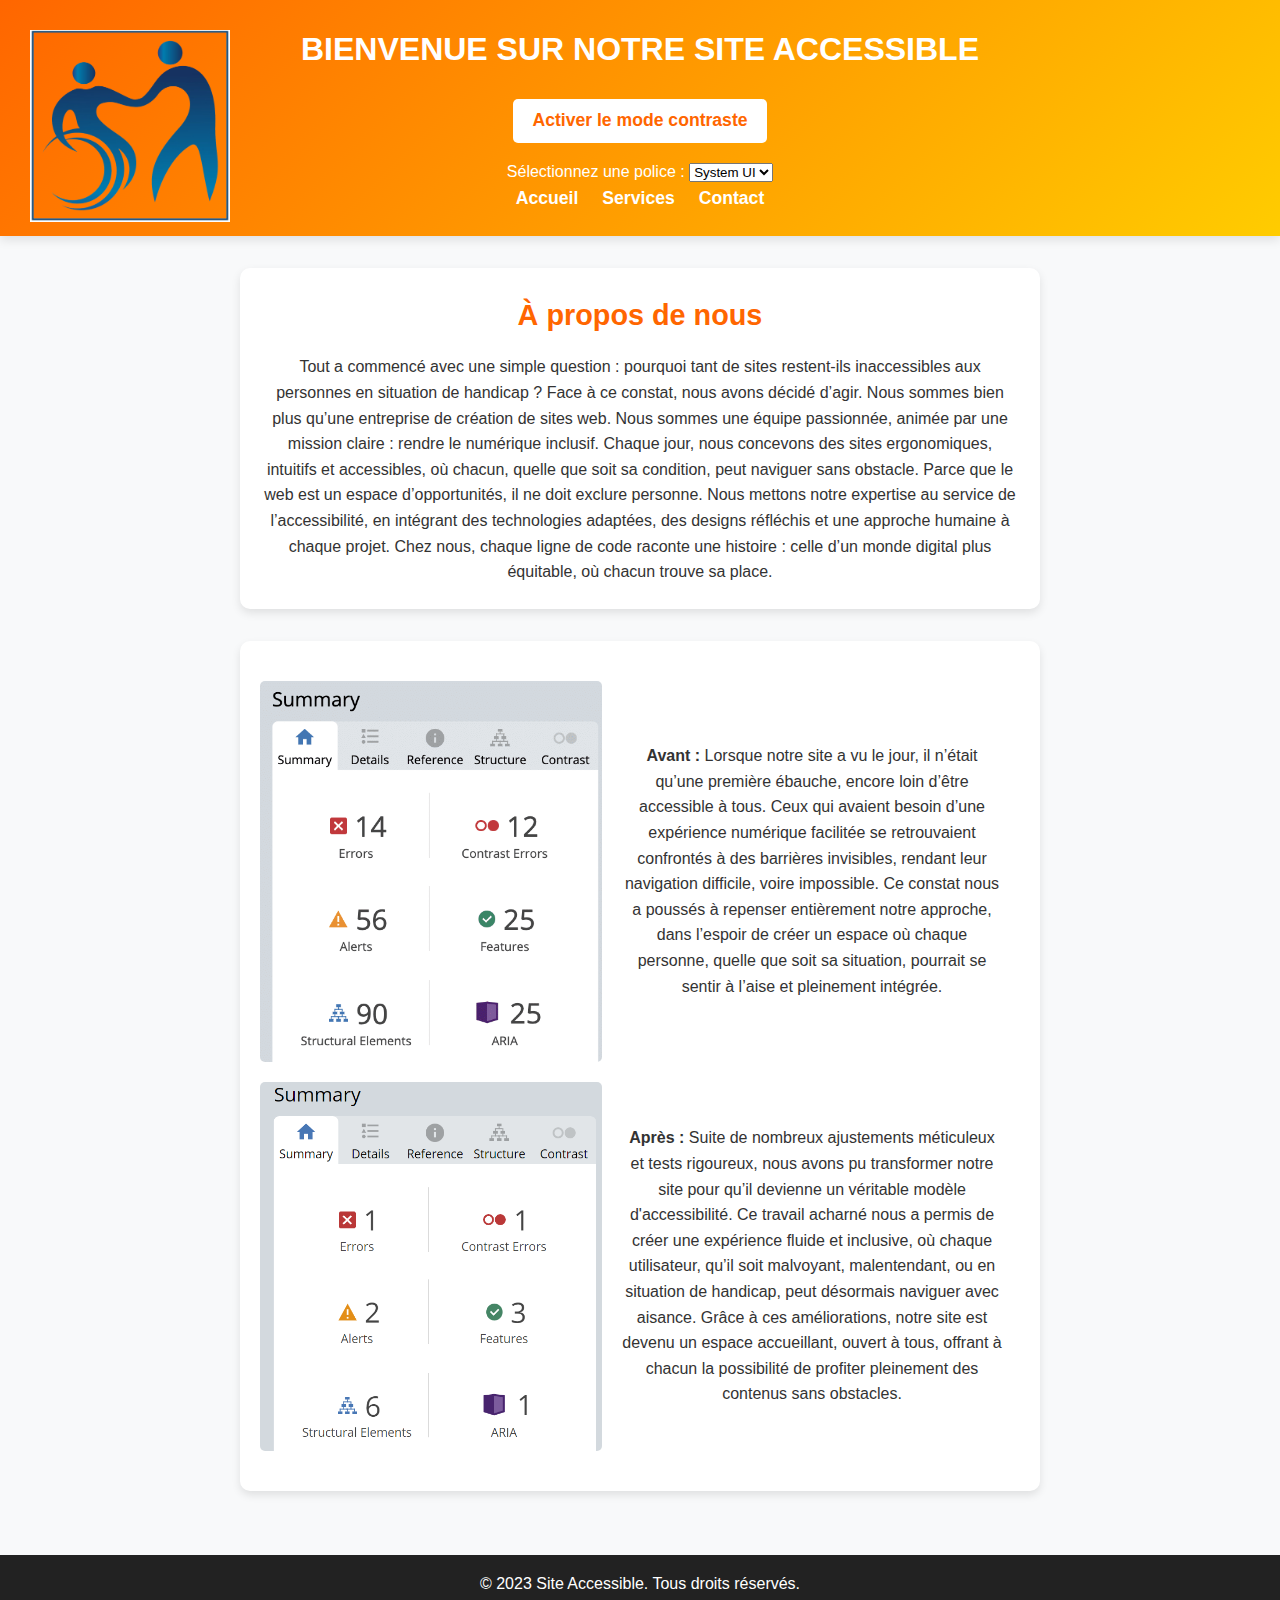
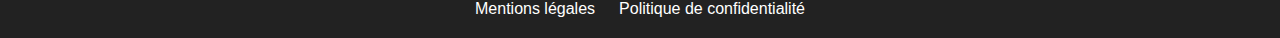
<file: Index.html>
<!DOCTYPE html>
<html lang="fr">
<head>
    <meta charset="UTF-8">
    <meta name="viewport" content="width=device-width, initial-scale=1.0">
    <title>Accueil | Site Accessible</title>
    <link rel="stylesheet" href="styles.css">
</head>
<body>
    <a href="#main-content" class="skip-link">Aller au contenu principal</a>

    <header role="banner">
        <h1>Bienvenue sur notre site accessible</h1>
        
        <!-- Conteneur pour centrer les éléments -->
        <div class="button-container">
            <!-- Bouton pour activer/désactiver le mode contraste -->
            <button id="toggle-contrast" aria-label="Activer/désactiver le mode contraste élevé">Activer le mode contraste</button>

            <!-- Sélecteur de police -->
            <div class="font-selector-container">
                <label for="font-selector">Sélectionnez une police :</label>
                <select id="font-selector">
                    <option value="system-ui">System UI</option>
                    <option value="Arial">Arial</option>
                    <option value="Verdana">Verdana</option>
                    <option value="Tahoma">Tahoma</option>
                </select>
            </div>
        </div>
        <img src="Handicap_Logo.png" alt="Logo_Handi" id="Logo_Handi">
        <nav role="navigation" aria-label="Menu principal">
            <ul>
                <li><a href="index.html">Accueil</a></li>
                <li><a href="services.html">Services</a></li>
                <li><a href="contact.html">Contact</a></li>
            </ul>
        </nav>
    </header>

    <main id="main-content" role="main">
        <section>
            <h2>À propos de nous</h2>
            <p>Tout a commencé avec une simple question : pourquoi tant de sites restent-ils inaccessibles aux personnes en situation de handicap ? Face à ce constat, nous avons décidé d’agir.

                Nous sommes bien plus qu’une entreprise de création de sites web. Nous sommes une équipe passionnée, animée par une mission claire : rendre le numérique inclusif. Chaque jour, nous concevons des sites ergonomiques, intuitifs et accessibles, où chacun, quelle que soit sa condition, peut naviguer sans obstacle.
                
                Parce que le web est un espace d’opportunités, il ne doit exclure personne. Nous mettons notre expertise au service de l’accessibilité, en intégrant des technologies adaptées, des designs réfléchis et une approche humaine à chaque projet.
                
                Chez nous, chaque ligne de code raconte une histoire : celle d’un monde digital plus équitable, où chacun trouve sa place.</p>
        </section>
        <div id="backgr">
            <!-- Avant amélioration d'accessibilité -->
            <div class="about-image-before">
                <img src="Screen-Shot-2021-09-07-at-9.13.49-AM.png" alt="Ancienne version du site avant les améliorations d'accessibilité" class="about-image" id="about-image-bef">
                <p><strong>Avant :</strong> Lorsque notre site a vu le jour, il n’était qu’une première ébauche, encore loin d’être accessible à tous. Ceux qui avaient besoin d’une expérience numérique facilitée se retrouvaient confrontés à des barrières invisibles, rendant leur navigation difficile, voire impossible. Ce constat nous a poussés à repenser entièrement notre approche, dans l’espoir de créer un espace où chaque personne, quelle que soit sa situation, pourrait se sentir à l’aise et pleinement intégrée.</p>
            </div>
        
            <!-- Après amélioration d'accessibilité -->
            <div class="about-image-after">
                <img src="wave-tips-simple.png" alt="Site amélioré après les changements d'accessibilité" class="about-image" id="about-image-af">
                <p><strong>Après :</strong> Suite de nombreux ajustements méticuleux et tests rigoureux, nous avons pu transformer notre site pour qu’il devienne un véritable modèle d'accessibilité. Ce travail acharné nous a permis de créer une expérience fluide et inclusive, où chaque utilisateur, qu’il soit malvoyant, malentendant, ou en situation de handicap, peut désormais naviguer avec aisance. Grâce à ces améliorations, notre site est devenu un espace accueillant, ouvert à tous, offrant à chacun la possibilité de profiter pleinement des contenus sans obstacles.</p>
            </div>
        </div>
        
    </main>

    <footer role="contentinfo">
        <p>&copy; 2023 Site Accessible. Tous droits réservés.</p>
        <ul>
            <li><a href="mentions-legales.html">Mentions légales</a></li>
            <li><a href="politique-de-confidentialite.html">Politique de confidentialité</a></li>
        </ul>
    </footer>

    <script>
        // Vérifie l'état du mode contraste au chargement
        window.addEventListener('load', function() {
            if (localStorage.getItem('contrast') === 'enabled') {
                document.body.classList.add('high-contrast');
                document.getElementById('toggle-contrast').textContent = 'Désactiver le mode contraste';
                document.getElementById('toggle-contrast').setAttribute('aria-pressed', 'true');
            }

            // Vérifie la police sélectionnée au chargement
            const savedFont = localStorage.getItem('font');
            if (savedFont) {
                document.body.style.fontFamily = savedFont;
                document.getElementById('font-selector').value = savedFont;
            }
        });

        // Gère le changement du mode contraste
        document.getElementById('toggle-contrast').addEventListener('click', function() {
            let body = document.body;
            let button = this;
            body.classList.toggle('high-contrast');
            this.setAttribute('aria-pressed', body.classList.contains('high-contrast'));

            // Sauvegarde l'état du mode contraste
            if (body.classList.contains('high-contrast')) {
                localStorage.setItem('contrast', 'enabled');
                button.textContent = 'Désactiver le mode contraste';
            } else {
                localStorage.setItem('contrast', 'disabled');
                button.textContent = 'Activer le mode contraste';
            }
        });

        // Gère le changement de police
        document.getElementById('font-selector').addEventListener('change', function() {
            const selectedFont = this.value;
            document.body.style.fontFamily = selectedFont;

            // Sauvegarde la police dans localStorage
            localStorage.setItem('font', selectedFont);
        });
    </script>
</body>
</html>
</file>
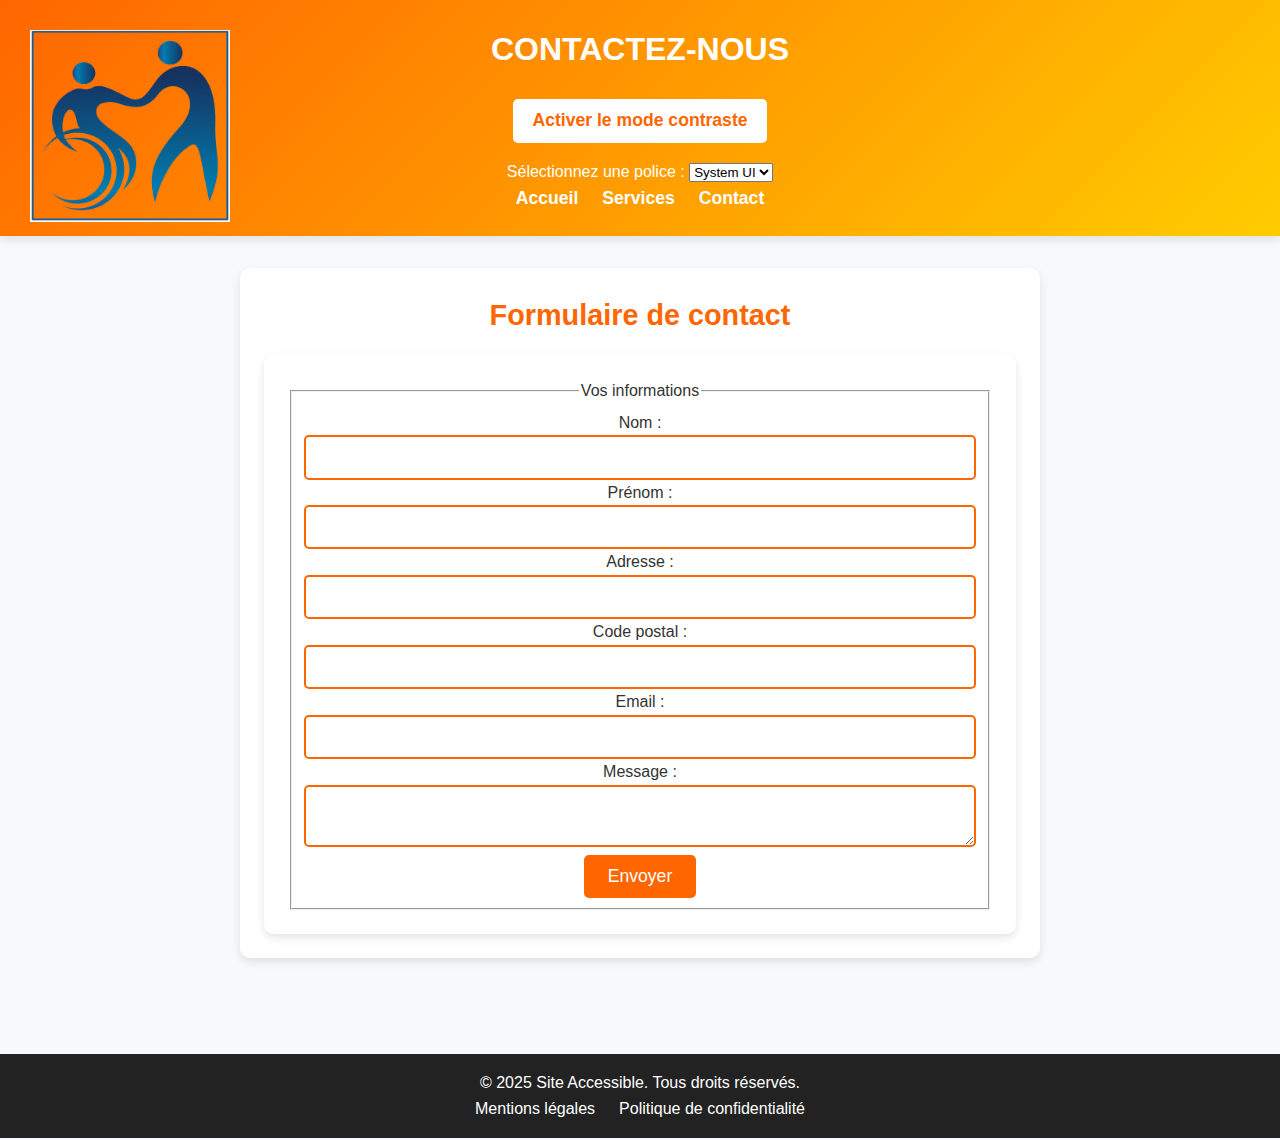
<file: contact.html>
<!DOCTYPE html>
<html lang="fr">
<head>
    <meta charset="UTF-8">
    <meta name="viewport" content="width=device-width, initial-scale=1.0">
    <title>Contact | Site Accessible</title>
    <link rel="stylesheet" href="styles.css">
    <style>
        .high-contrast label {
            color: black !important;
            font-weight: bold;
        }

        /* Styles pour la popup */
        .modal {
            display: none;
            position: fixed;
            z-index: 1;
            left: 0;
            top: 0;
            width: 100%;
            height: 100%;
            background-color: rgba(0, 0, 0, 0.4); /* Ombre de fond */
        }

        .modal-content {
            background-color: white;
            padding: 20px;
            margin: 10% auto;
            width: 80%;
            max-width: 400px;
            border-radius: 8px;
            box-shadow: 0 4px 8px rgba(0, 0, 0, 0.2);
        }

        .modal-header {
            font-size: 1.5em;
            margin-bottom: 15px;
        }

        .modal-body {
            margin-bottom: 20px;
        }

        .modal-footer {
            text-align: right;
        }

        .modal button {
            padding: 10px 15px;
            background-color: #4CAF50;
            color: white;
            border: none;
            border-radius: 5px;
            cursor: pointer;
        }

        .modal button.cancel {
            background-color: #f44336;
        }

        .modal button:hover {
            opacity: 0.8;
        }
    </style>
</head>
<body>
    <a href="#main-content" class="skip-link">Aller au contenu principal</a>

    <header role="banner">
        <h1>Contactez-nous</h1>

        <button id="toggle-contrast" aria-pressed="false">Activer le mode contraste</button>
        <div class="font-selector-container">
            <label for="font-selector">Sélectionnez une police :</label>
            <select id="font-selector">
                <option value="system-ui">System UI</option>
                <option value="Arial">Arial</option>
                <option value="Verdana">Verdana</option>
                <option value="Tahoma">Tahoma</option>
            </select>
        </div>
        <img src="Handicap_Logo.png" alt="Logo_Handi" id="Logo_Handi">
        <nav role="navigation" aria-label="Menu principal">
            <ul>
                <li><a href="index.html">Accueil</a></li>
                <li><a href="services.html">Services</a></li>
                <li><a href="contact.html">Contact</a></li>
            </ul>
        </nav>
    </header>

    <main id="main-content" role="main">
        <section>
            <h2>Formulaire de contact</h2>
            <form id="contact-form" action="#" method="post" aria-describedby="form-instructions" onsubmit="return confirmSubmission()">
                <fieldset>
                    <legend>Vos informations</legend>

                    <label for="lastname">Nom :</label>
                    <input type="text" id="lastname" name="lastname" required aria-required="true" autocomplete="family-name">
                    
                    <label for="firstname">Prénom :</label>
                    <input type="text" id="firstname" name="firstname" required aria-required="true" autocomplete="given-name">
                    
                    <label for="address">Adresse :</label>
                    <input type="text" id="address" name="address" required aria-required="true" autocomplete="street-address">
                    
                    <label for="postal-code">Code postal :</label>
                    <input type="text" id="postal-code" name="postal-code" required aria-required="true" pattern="\d{1,5}" title="Le code postal doit contenir uniquement des chiffres et au maximum 5 chiffres.">
                    
                    <label for="email">Email :</label>
                    <input type="email" id="email" name="email" required aria-required="true" autocomplete="email">
                    
                    <label for="message">Message :</label>
                    <textarea id="message" name="message" required aria-required="true"></textarea>
                    
                    <button type="submit">Envoyer</button>
                </fieldset>
            </form>
        </section>
    </main>

    <footer role="contentinfo">
        <p>&copy; 2025 Site Accessible. Tous droits réservés.</p>
        <ul>
            <li><a href="mentions-legales.html">Mentions légales</a></li>
            <li><a href="politique-de-confidentialite.html">Politique de confidentialité</a></li>
        </ul>
    </footer>

    <!-- Modal de confirmation -->
    <div id="confirmationModal" class="modal">
        <div class="modal-content">
            <div class="modal-header">
                <h2>Confirmer l'envoi</h2>
            </div>
            <div class="modal-body">
                <p id="modal-content"></p>
            </div>
            <div class="modal-footer">
                <button class="cancel" onclick="closeModal()">Annuler</button>
                <button onclick="submitForm()">Confirmer</button>
            </div>
        </div>
    </div>

    <script>
            window.addEventListener('load', function() {
    // Vérifie si le mode contraste est activé dans localStorage
    if (localStorage.getItem('contrast') === 'enabled') {
        document.body.classList.add('high-contrast');
        document.getElementById('toggle-contrast').textContent = 'Désactiver le mode contraste';
        document.getElementById('toggle-contrast').setAttribute('aria-pressed', 'true');
    }
});
document.getElementById('font-selector').addEventListener('change', function() {
            const selectedFont = this.value;
            document.body.style.fontFamily = selectedFont;

            // Sauvegarde la police dans localStorage
            localStorage.setItem('font', selectedFont);
        });
        function confirmSubmission() {
            // Récupère les valeurs du formulaire
            const lastname = document.getElementById('lastname').value;
            const firstname = document.getElementById('firstname').value;
            const address = document.getElementById('address').value;
            const postalCode = document.getElementById('postal-code').value;
            const email = document.getElementById('email').value;
            const message = document.getElementById('message').value;

            // Crée le contenu de la popup
            const content = `
                <strong>Nom :</strong> ${lastname}<br>
                <strong>Prénom :</strong> ${firstname}<br>
                <strong>Adresse :</strong> ${address}<br>
                <strong>Code postal :</strong> ${postalCode}<br>
                <strong>Email :</strong> ${email}<br>
                <strong>Message :</strong> ${message}
            `;
            
            // Affiche la popup
            document.getElementById('modal-content').innerHTML = content;
            document.getElementById('confirmationModal').style.display = 'block';

            // Empêche l'envoi du formulaire jusqu'à confirmation
            return false;
        }

        function closeModal() {
            document.getElementById('confirmationModal').style.display = 'none';
        }

        function submitForm() {
            // Ferme la popup
            document.getElementById('confirmationModal').style.display = 'none';

            // Envoie le formulaire (ajouter ici ton code d'envoi de formulaire si nécessaire)
            document.getElementById('contact-form').submit();
        }
        document.getElementById('toggle-contrast').addEventListener('click', function() {
    let body = document.body;
    let button = this;
    
    // Toggle le mode contraste
    body.classList.toggle('high-contrast');
    
    // Sauvegarde l'état dans localStorage
    if (body.classList.contains('high-contrast')) {
        localStorage.setItem('contrast', 'enabled');
        button.textContent = 'Désactiver le mode contraste';
    } else {
        localStorage.setItem('contrast', 'disabled');
        button.textContent = 'Activer le mode contraste';
    }
    
    
    // Change l'état du bouton pour l'accessibilité
    button.setAttribute('aria-pressed', body.classList.contains('high-contrast'));
});
    </script>
</body>
</html>
</file>
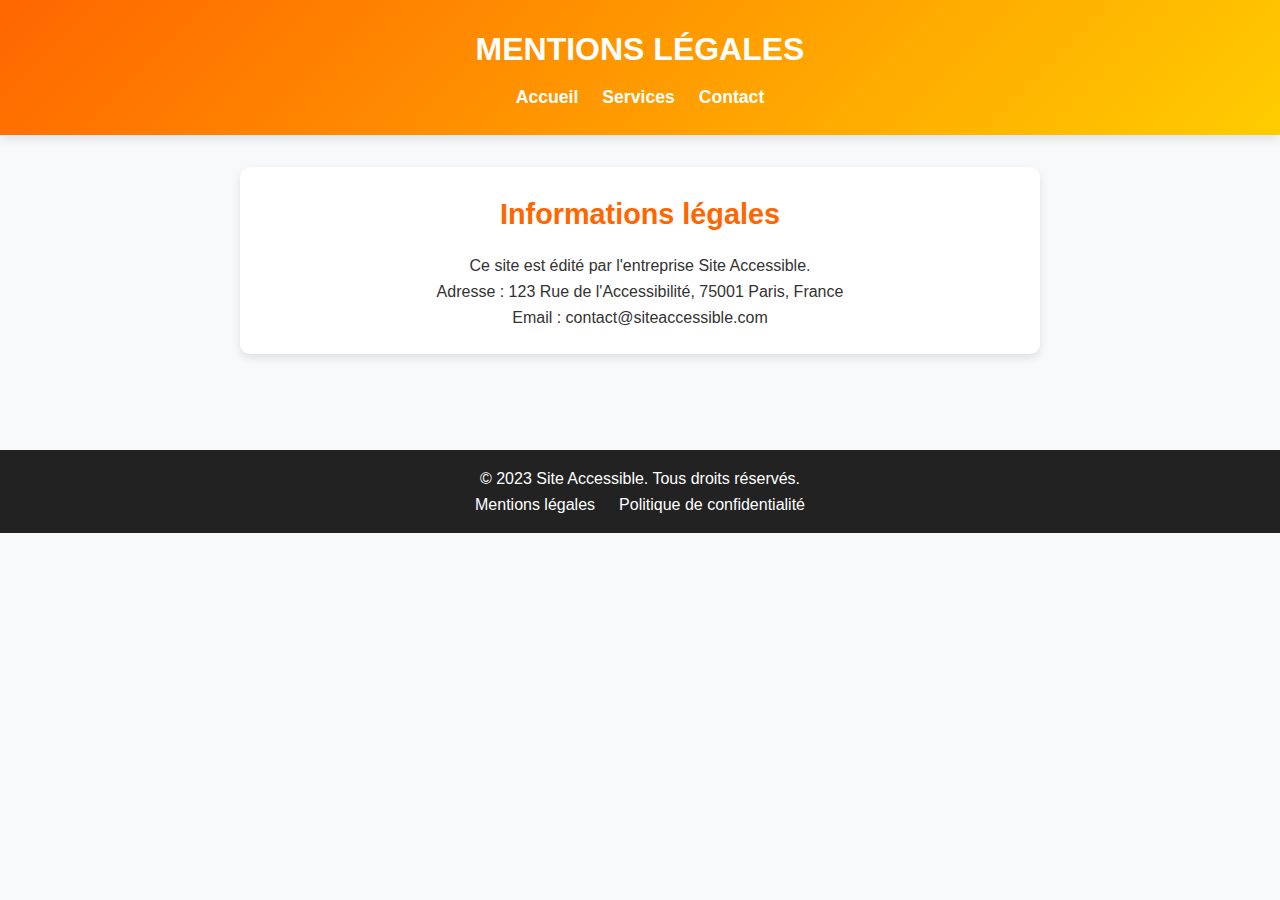
<file: mentions-legales.html>
<!DOCTYPE html>
<html lang="fr">
<head>
    <meta charset="UTF-8">
    <meta name="viewport" content="width=device-width, initial-scale=1.0">
    <title>Mentions légales | Site Accessible</title>
    <link rel="stylesheet" href="styles.css">
</head>
<body>
    <a href="#main-content" class="skip-link">Aller au contenu principal</a>

    <header role="banner">
        <h1>Mentions légales</h1>
        <nav role="navigation" aria-label="Menu principal">
            <ul>
                <li><a href="index.html">Accueil</a></li>
                <li><a href="services.html">Services</a></li>
                <li><a href="contact.html">Contact</a></li>
            </ul>
        </nav>
    </header>

    <main id="main-content" role="main">
        <section>
            <h2>Informations légales</h2>
            <p>Ce site est édité par l'entreprise Site Accessible.</p>
            <p>Adresse : 123 Rue de l'Accessibilité, 75001 Paris, France</p>
            <p>Email : contact@siteaccessible.com</p>
        </section>
    </main>

    <footer role="contentinfo">
        <p>&copy; 2023 Site Accessible. Tous droits réservés.</p>
        <ul>
            <li><a href="mentions-legales.html">Mentions légales</a></li>
            <li><a href="politique-de-confidentialite.html">Politique de confidentialité</a></li>
        </ul>
    </footer>
</body>
</html>
</file>
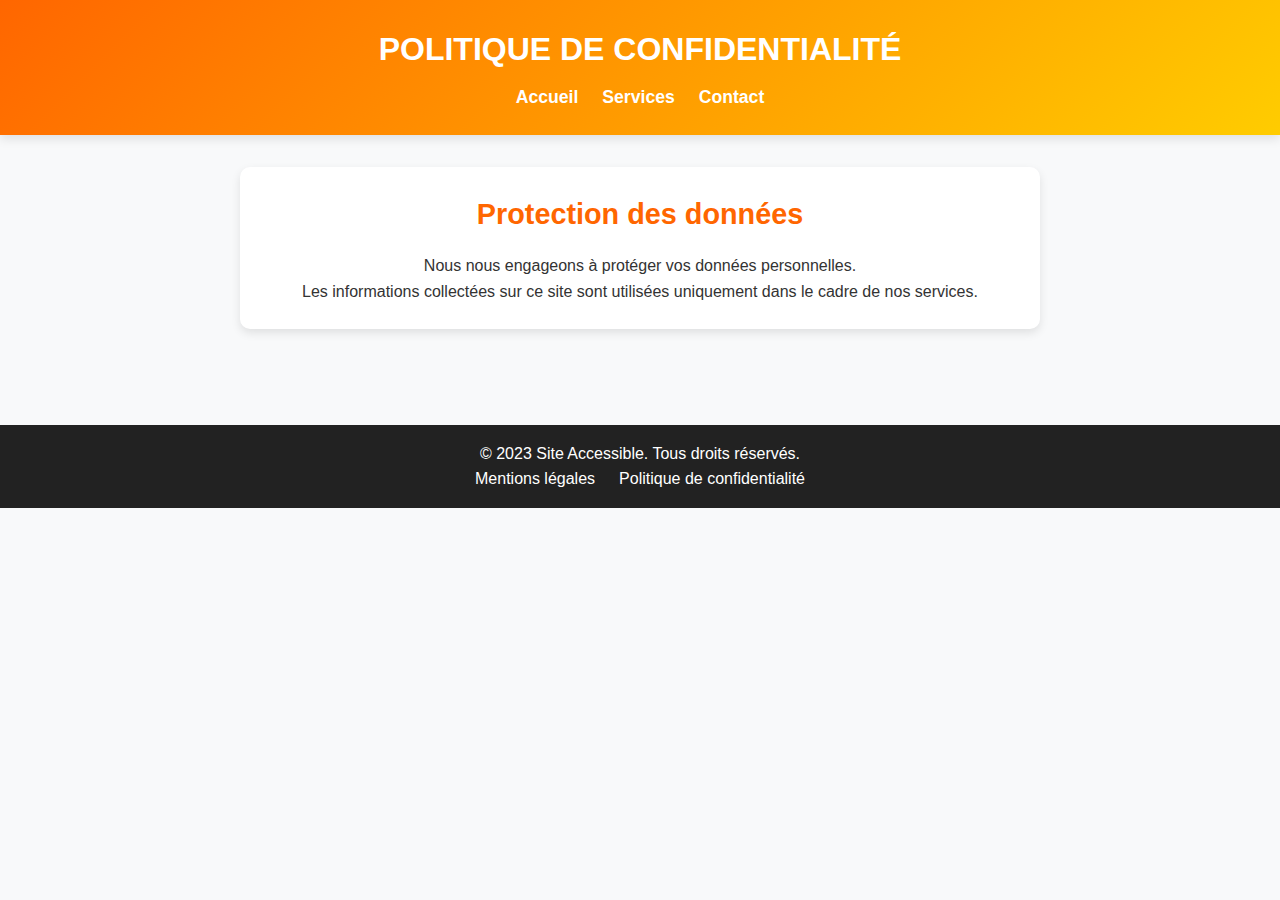
<file: politique-de-confidentialite.html>
<!DOCTYPE html>
<html lang="fr">
<head>
    <meta charset="UTF-8">
    <meta name="viewport" content="width=device-width, initial-scale=1.0">
    <title>Politique de confidentialité | Site Accessible</title>
    <link rel="stylesheet" href="styles.css">
</head>
<body>
    <a href="#main-content" class="skip-link">Aller au contenu principal</a>

    <header role="banner">
        <h1>Politique de confidentialité</h1>
        <nav role="navigation" aria-label="Menu principal">
            <ul>
                <li><a href="index.html">Accueil</a></li>
                <li><a href="services.html">Services</a></li>
                <li><a href="contact.html">Contact</a></li>
            </ul>
        </nav>
    </header>

    <main id="main-content" role="main">
        <section>
            <h2>Protection des données</h2>
            <p>Nous nous engageons à protéger vos données personnelles.</p>
            <p>Les informations collectées sur ce site sont utilisées uniquement dans le cadre de nos services.</p>
        </section>
    </main>

    <footer role="contentinfo">
        <p>&copy; 2023 Site Accessible. Tous droits réservés.</p>
        <ul>
            <li><a href="mentions-legales.html">Mentions légales</a></li>
            <li><a href="politique-de-confidentialite.html">Politique de confidentialité</a></li>
        </ul>
    </footer>
</body>
</html>
</file>
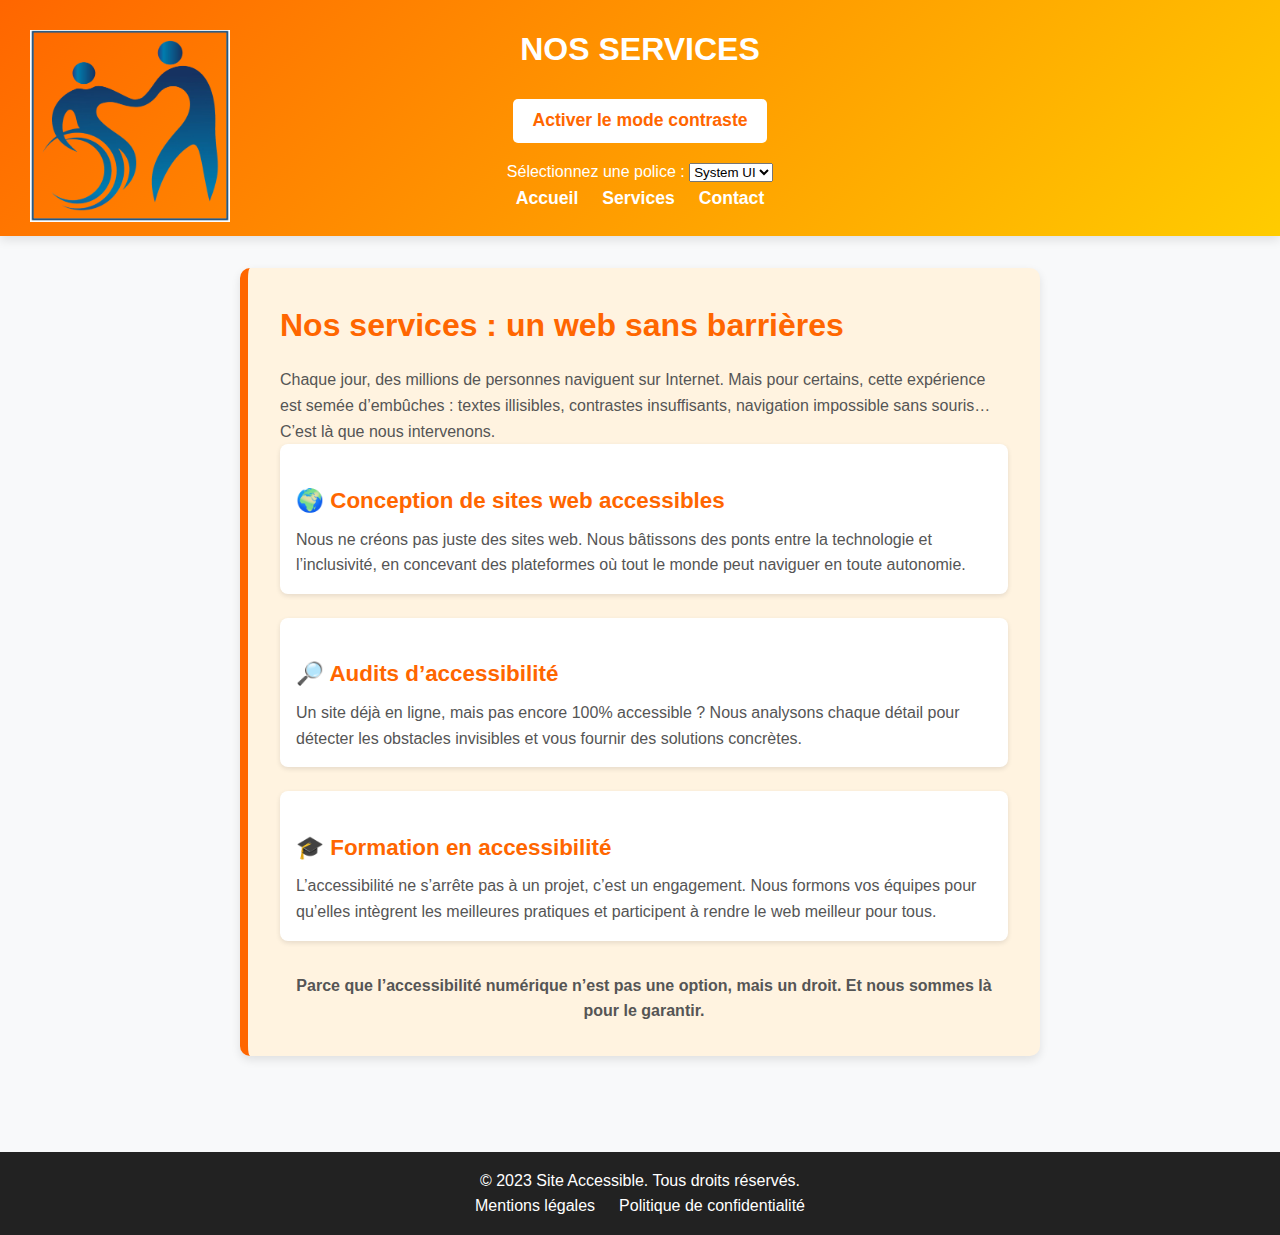
<file: services.html>
<!DOCTYPE html>
<html lang="fr">
<head>
    <meta charset="UTF-8">
    <meta name="viewport" content="width=device-width, initial-scale=1.0">
    <title>Services | Site Accessible</title>
    <link rel="stylesheet" href="styles.css">
</head>
<body>
    <a href="#main-content" class="skip-link">Aller au contenu principal</a>
    <img src="Handicap_Logo.png" alt="Logo_Handi" id="Logo_Handi">
    <header role="banner">
        <h1>Nos services</h1>
        <button id="toggle-contrast" aria-label="Activer/désactiver le mode contraste élevé">Activer le mode contraste</button>
        <div class="font-selector-container">
            <label for="font-selector">Sélectionnez une police :</label>
            <select id="font-selector">
                <option value="system-ui">System UI</option>
                <option value="Arial">Arial</option>
                <option value="Verdana">Verdana</option>
                <option value="Tahoma">Tahoma</option>
            </select>
        </div>
        <nav role="navigation" aria-label="Menu principal">
            <ul>
                <li><a href="index.html">Accueil</a></li>
                <li><a href="services.html">Services</a></li>
                <li><a href="contact.html">Contact</a></li>
            </ul>
        </nav>
    </header>

    <main id="main-content" role="main">
        <section id="services">
            <h2>Nos services : un web sans barrières</h2>
            <p>Chaque jour, des millions de personnes naviguent sur Internet. Mais pour certains, cette expérience est semée d’embûches : textes illisibles, contrastes insuffisants, navigation impossible sans souris… C’est là que nous intervenons.</p>

            <ul>
                <li>
                    <h3>🌍 Conception de sites web accessibles</h3>
                    <p>Nous ne créons pas juste des sites web. Nous bâtissons des ponts entre la technologie et l’inclusivité, en concevant des plateformes où tout le monde peut naviguer en toute autonomie.</p>
                </li>
                <li>
                    <h3>🔎 Audits d’accessibilité</h3>
                    <p>Un site déjà en ligne, mais pas encore 100% accessible ? Nous analysons chaque détail pour détecter les obstacles invisibles et vous fournir des solutions concrètes.</p>
                </li>
                <li>
                    <h3>🎓 Formation en accessibilité</h3>
                    <p>L’accessibilité ne s’arrête pas à un projet, c’est un engagement. Nous formons vos équipes pour qu’elles intègrent les meilleures pratiques et participent à rendre le web meilleur pour tous.</p>
                </li>
            </ul>

            <p class="call-to-action">Parce que l’accessibilité numérique n’est pas une option, mais un droit. Et nous sommes là pour le garantir.</p>
        </section>
    </main>

    <footer role="contentinfo">
        <p>&copy; 2023 Site Accessible. Tous droits réservés.</p>
        <ul>
            <li><a href="mentions-legales.html">Mentions légales</a></li>
            <li><a href="politique-de-confidentialite.html">Politique de confidentialité</a></li>
        </ul>
    </footer>

    <script>
        window.addEventListener('load', function() {
    // Vérifie si le mode contraste est activé dans localStorage
    if (localStorage.getItem('contrast') === 'enabled') {
        document.body.classList.add('high-contrast');
        document.getElementById('toggle-contrast').textContent = 'Désactiver le mode contraste';
        document.getElementById('toggle-contrast').setAttribute('aria-pressed', 'true');
    }
});
document.getElementById('font-selector').addEventListener('change', function() {
            const selectedFont = this.value;
            document.body.style.fontFamily = selectedFont;

            // Sauvegarde la police dans localStorage
            localStorage.setItem('font', selectedFont);
        });

document.getElementById('toggle-contrast').addEventListener('click', function() {
    let body = document.body;
    let button = this;
    
    // Toggle le mode contraste
    body.classList.toggle('high-contrast');
    
    // Sauvegarde l'état dans localStorage
    if (body.classList.contains('high-contrast')) {
        localStorage.setItem('contrast', 'enabled');
        button.textContent = 'Désactiver le mode contraste';
    } else {
        localStorage.setItem('contrast', 'disabled');
        button.textContent = 'Activer le mode contraste';
    }
    
    
    // Change l'état du bouton pour l'accessibilité
    button.setAttribute('aria-pressed', body.classList.contains('high-contrast'));
});
    </script>
</body>
</html>
</file>
<file: styles.css>
/* Reset de base */
body, h1, h2, p, ul, li, form, input, textarea, button {
    margin: 0;
    padding: 0;
    box-sizing: border-box;
}

/* Styles globaux */
body {
    font-family: 'Arial', sans-serif;
    line-height: 1.6;
    color: #333;
    background-color: #f8f9fa;
    transition: background-color 0.3s ease-in-out, color 0.3s ease-in-out;
}

/* Liens d'évitement */
.skip-link {
    position: absolute;
    left: -9999px;
    top: auto;
    width: 1px;
    height: 1px;
    overflow: hidden;
}

.skip-link:focus {
    position: static;
    width: auto;
    height: auto;
    padding: 0.5em;
    background: #ffcc00;
    color: #000;
    text-align: center;
}

/* En-tête */
header {
    background: linear-gradient(135deg, #ff6600, #ffcc00);
    color: white;
    padding: 1.5rem 0;
    text-align: center;
    box-shadow: 0px 4px 10px rgba(0, 0, 0, 0.1);
    transition: background 0.3s ease-in-out;
}

header h1 {
    margin-bottom: 0.5rem;
    font-size: 2rem;
    text-transform: uppercase;
}

nav ul {
    list-style: none;
    display: flex;
    justify-content: center;
    gap: 1.5rem;
}

nav ul li a {
    color: white;
    text-decoration: none;
    font-weight: bold;
    font-size: 1.1rem;
    transition: transform 0.3s ease-in-out;
}

nav ul li a:hover {
    transform: scale(1.1);
    text-decoration: underline;
}

/* Bouton de contraste */
#toggle-contrast {
    background: #fff;
    color: #ff6600;
    border: none;
    padding: 0.7rem 1.2rem;
    margin: 1rem;
    cursor: pointer;
    font-weight: bold;
    border-radius: 5px;
    transition: background 0.3s, transform 0.3s;
}

#toggle-contrast:hover {
    background: #ffcc00;
    transform: scale(1.05);
}

#Logo_Handi {
    width: 200px;
    height: auto;
    position: absolute;
    top: 30px;
    left: 30px;
    z-index: 10;
}

/* Contenu principal */
main {
    padding: 2rem;
    text-align: center;
    max-width: 800px;
    margin: auto;
}

section {
    margin-bottom: 2rem;
    background: white;
    padding: 1.5rem;
    border-radius: 10px;
    box-shadow: 0px 4px 10px rgba(0, 0, 0, 0.1);
    transition: transform 0.3s ease-in-out;
}

/* Section Nos services */
section#services {
    background: #fff3e0;
    padding: 2rem;
    border-left: 8px solid #ff6600;
    border-radius: 10px;
    box-shadow: 0px 4px 10px rgba(0, 0, 0, 0.1);
    text-align: left;
    transition: transform 0.3s ease-in-out;
}
#backgr {
    background-color: white; /* Fond blanc */
    padding: 20px; /* Espacement autour du contenu */
    border-radius: 10px; /* Coins arrondis pour un aspect plus doux */
    box-shadow: 0 4px 8px rgba(0, 0, 0, 0.1); /* Ombre discrète pour faire ressortir le div */
}
#backgr img {
    max-width: 100%; /* Les images ne dépasseront pas la largeur du conteneur */
    height: auto; /* Garde la proportion des images */
    border-radius: 5px; /* Coins arrondis pour les images */
}

section#services:hover {
    transform: translateY(-5px);
}

section#services h2 {
    color: #ff6600;
    font-size: 2rem;
    margin-bottom: 1rem;
}

section#services ul {
    list-style: none;
    padding-left: 0;
}

section#services li {
    margin-bottom: 1.5rem;
    padding: 1rem;
    background: white;
    border-radius: 8px;
    box-shadow: 0px 2px 5px rgba(0, 0, 0, 0.1);
    transition: transform 0.3s ease-in-out;
}

section#services li:hover {
    transform: translateX(10px);
}

section#services h3 {
    color: #ff6600;
    font-size: 1.4rem;
    margin-bottom: 0.5rem;
}

section#services p {
    font-size: 1rem;
    color: #555;
}

/* Texte final */
.call-to-action {
    margin-top: 2rem;
    font-weight: bold;
    color: #d35400;
    text-align: center;
}

section:hover {
    transform: translateY(-5px);
}

h2 {
    margin-bottom: 1rem;
    color: #ff6600;
    font-size: 1.8rem;
}

/* Formulaire */
form {
    display: flex;
    flex-direction: column;
    gap: 1rem;
    align-items: center;
    background: #fff;
    padding: 1.5rem;
    border-radius: 10px;
    box-shadow: 0px 4px 10px rgba(0, 0, 0, 0.1);
}

input, textarea {
    width: 100%;
    padding: 0.7rem;
    border: 2px solid #ff6600;
    border-radius: 5px;
    font-size: 1rem;
}

button {
    padding: 0.7rem 1.5rem;
    background: #ff6600;
    color: white;
    border: none;
    border-radius: 5px;
    font-size: 1.1rem;
    cursor: pointer;
    transition: transform 0.3s;
}

button:hover {
    transform: scale(1.05);
    background: #ff3300;
}

/* Pied de page */
footer {
    background: #222;
    color: white;
    text-align: center;
    padding: 1rem 0;
    margin-top: 2rem;
}

footer ul {
    list-style: none;
    display: flex;
    justify-content: center;
    gap: 1.5rem;
}

footer ul li a {
    color: white;
    text-decoration: none;
}

footer ul li a:hover {
    text-decoration: underline;
}

/* Mode contraste élevé */
.high-contrast {
    background-color: black !important;
    color: yellow !important;
}

.high-contrast header {
    background: black !important;
}

.high-contrast nav ul li a {
    color: yellow !important;
}

.high-contrast button {
    background: yellow !important;
    color: black !important;
}

.high-contrast section {
    background: black !important;
    color: white !important;
    border: 2px solid yellow;
}

.high-contrast footer {
    background: black !important;
    color: yellow !important;
}
/* Conteneur global avec display flex */
.about-image-before, .about-image-after {
    display: flex;
    align-items: center; /* Aligne verticalement l'image et le texte */
    margin: 20px 0;
}

/* Style pour les images */
.about-image-before img, .about-image-after img {
    width: 45%; /* Réduit la largeur des images pour qu'elles tiennent côte à côte */
    margin-right: 20px; /* Espace entre l'image et le texte */
    height: auto; /* Pour garder les proportions des images */
}

/* Le texte à côté de l'image */
.about-image-before p, .about-image-after p {
    max-width: 50%; /* Limite la largeur du texte à 50% */
    margin: 0; /* Enlève la marge par défaut autour du texte */
}



/* Responsive */
@media screen and (max-width: 768px) {
    nav ul {
        flex-direction: column;
        gap: 0.5rem;
    }
    

    main {
        padding: 1rem;
    }

    section {
        padding: 1rem;
    }

    footer ul {
        flex-direction: column;
        gap: 0.5rem;
    }
    
}
</file>
